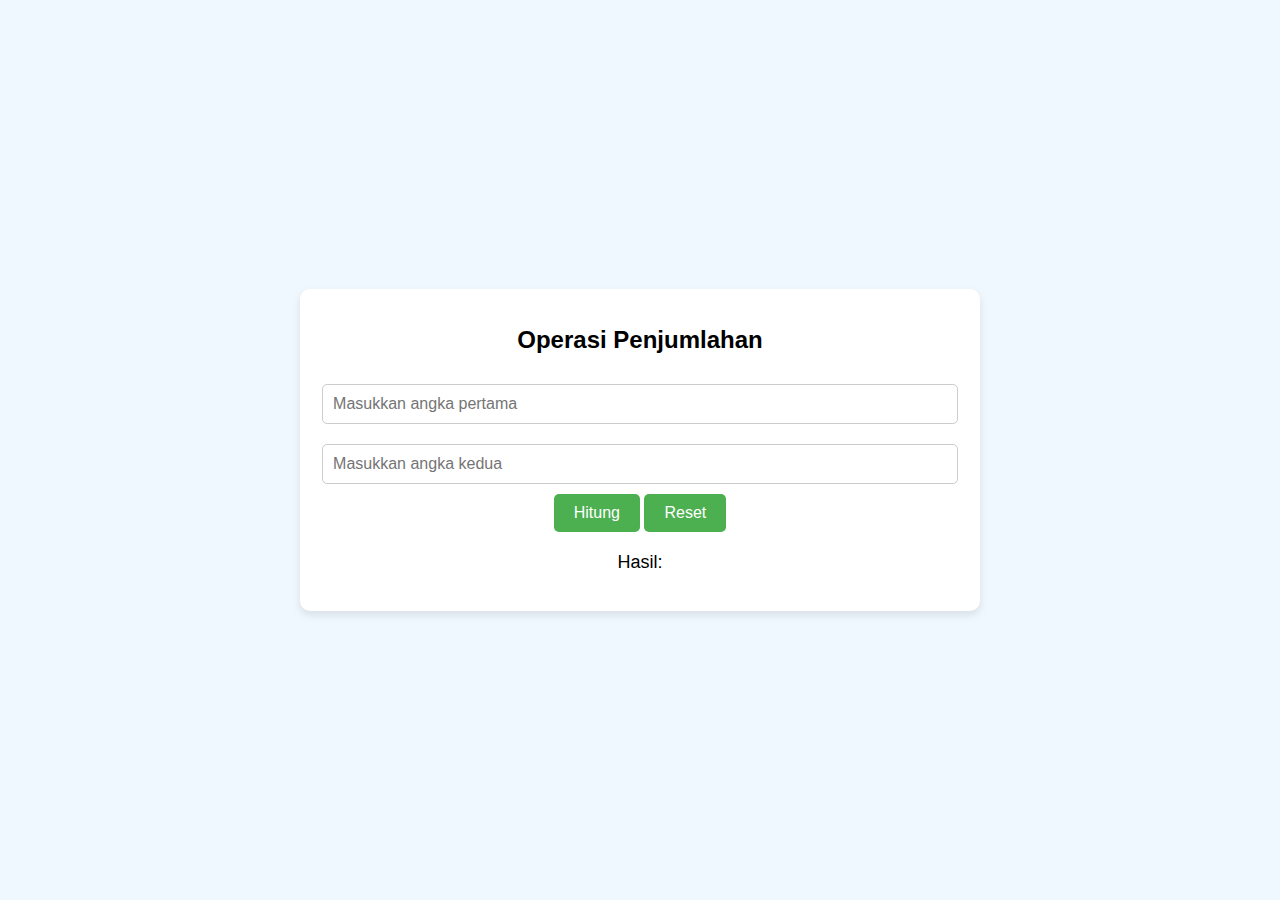
<file: modul2/codelab/index.html>
<!DOCTYPE html>
<html lang="id">
<head>
    <meta charset="UTF-8">
    <meta name="viewport" content="width=device-width, initial-scale=1.0">
    <title>Operasi Penjumlahan</title>
    <link rel="stylesheet" href="styles.css">
</head>
<body>
    <div class="calculator">
        <h1>Operasi Penjumlahan</h1>
        <input type="number" id="num1" placeholder="Masukkan angka pertama">
        <input type="number" id="num2" placeholder="Masukkan angka kedua">
        <button onclick="hitung()">Hitung</button>
        <button onclick="reset()">Reset</button>
        <p id="hasil">Hasil: <span id="result"></span></p>
    </div>

    <script src="script.js"></script>
</body>
</html>
</file>
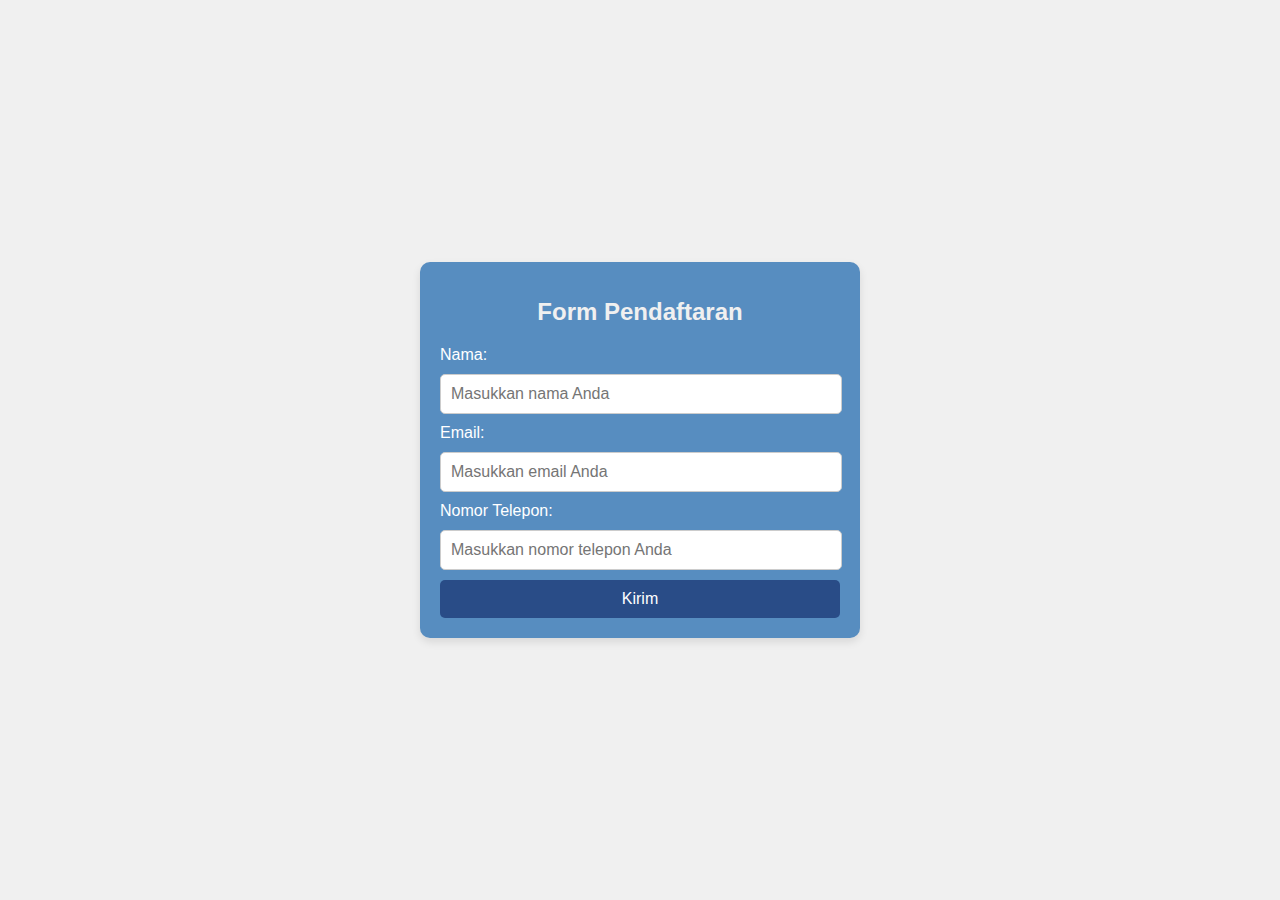
<file: modul2/codelab2/index.html>
<!DOCTYPE html>
<html lang="id">
<head>
    <meta charset="UTF-8">
    <meta name="viewport" content="width=device-width, initial-scale=1.0">
    <title>Form Validation</title>
    <link rel="stylesheet" href="styles.css">
</head>
<body>
    <div class="form-container">
        <h1>Form Pendaftaran</h1>
        <form id="myForm" onsubmit="return validateForm()">
            <label for="name">Nama:</label>
            <input type="text" id="name" name="name" placeholder="Masukkan nama Anda">

            <label for="email">Email:</label>
            <input type="email" id="email" name="email" placeholder="Masukkan email Anda">

            <label for="phone">Nomor Telepon:</label>
            <input type="tel" id="phone" name="phone" placeholder="Masukkan nomor telepon Anda">

            <button type="submit">Kirim</button>
        </form>
    </div>

    <script src="script.js"></script>
</body>
</html>
</file>
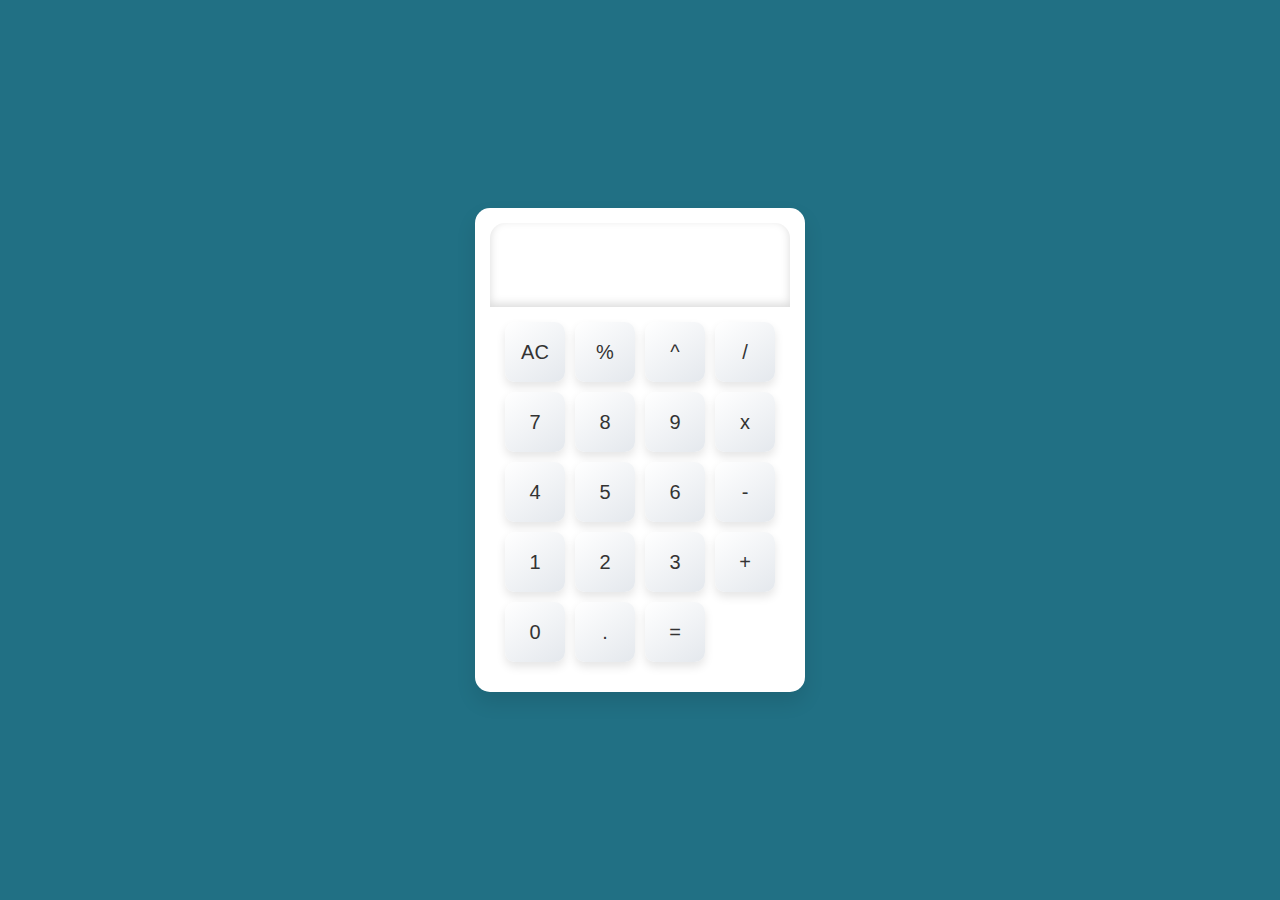
<file: modul2/Tugas1/index.html>
<!DOCTYPE html>
<html lang="id">
<head>
    <meta charset="UTF-8">
    <meta name="viewport" content="width=device-width, initial-scale=1.0">
    <title>Kalkulator Sederhana</title>
    <link rel="stylesheet" href="styles.css">
</head>
<body>
    <div class="calculator">
        <div class="display">
            <input type="text" id="result" disabled>
        </div>
        <div class="buttons">
            <button onclick="clearScreen()">AC</button>
            <button onclick="insert('%')">%</button>
            <button onclick="insert('^')">^</button>
            <button onclick="insert('/')">/</button>
            <button onclick="insert('7')">7</button>
            <button onclick="insert('8')">8</button>
            <button onclick="insert('9')">9</button>
            <button onclick="insert('*')">x</button>
            <button onclick="insert('4')">4</button>
            <button onclick="insert('5')">5</button>
            <button onclick="insert('6')">6</button>
            <button onclick="insert('-')">-</button>
            <button onclick="insert('1')">1</button>
            <button onclick="insert('2')">2</button>
            <button onclick="insert('3')">3</button>
            <button onclick="insert('+')">+</button>
            <button onclick="insert('0')">0</button>
            <button onclick="insert('.')">.</button>
            <button onclick="calculate()">=</button>
        </div>
    </div>
    <script src="script.js"></script>
</body>
</html>
</file>
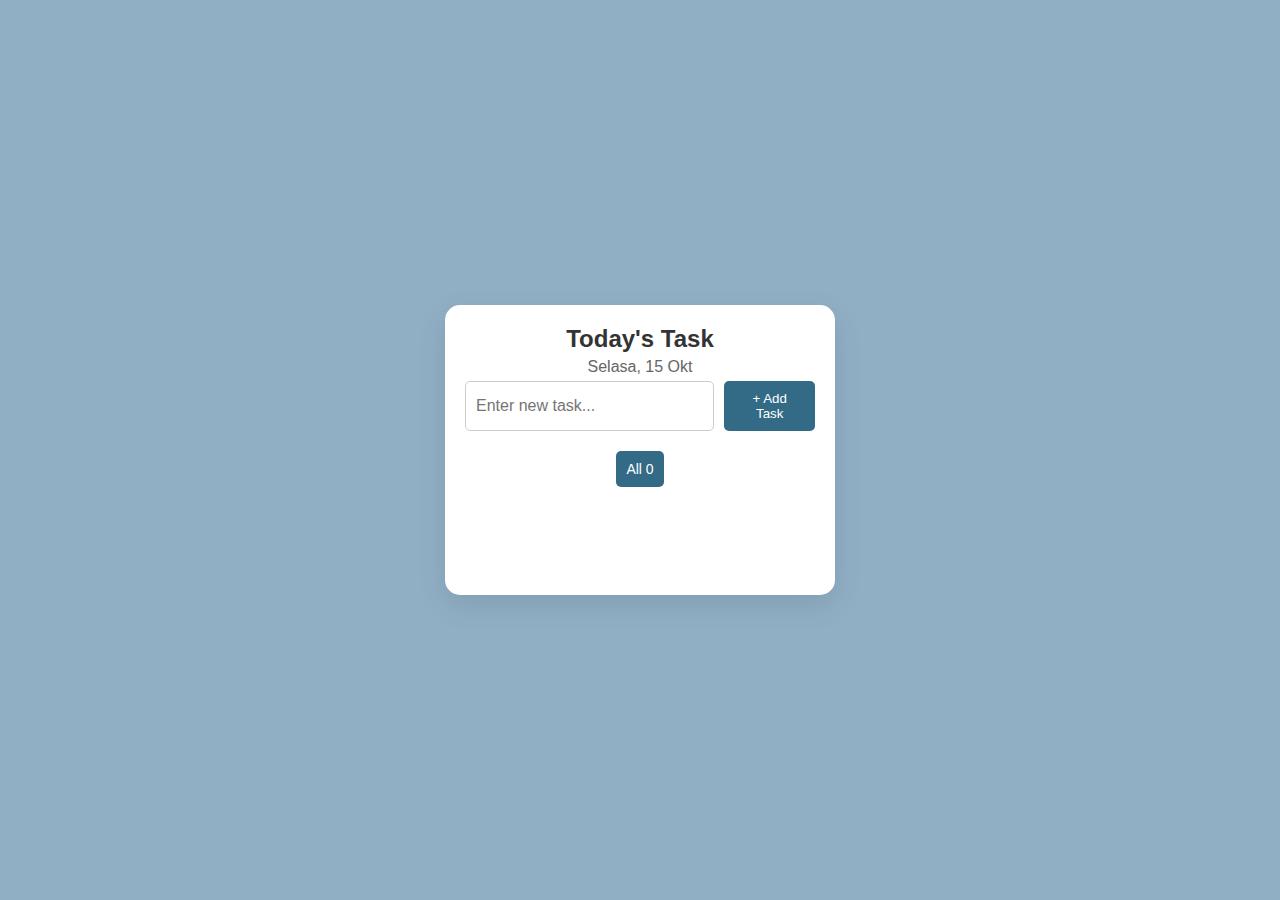
<file: modul2/Tugas2/index.html>
<!DOCTYPE html>
<html lang="en">
<head>
    <meta charset="UTF-8">
    <meta name="viewport" content="width=device-width, initial-scale=1.0">
    <title>Modern To-Do List</title>
    <link rel="stylesheet" href="styles.css">
</head>
<body>
    <div class="todo-container">
        <header>
            <h1>Today's Task</h1>
            <p>Selasa, 15 Okt</p>
            <div class="input-container">
                <input type="text" id="task-input" placeholder="Enter new task...">
                <button id="add-task-btn">+ Add Task</button>
                <button id="update-task-btn" style="display: none;">Update Task</button>
            </div>
        </header>

        <div class="task-status">
            <button class="status-btn active" id="all-btn">All <span id="task-count">0</span></button>
        </div>

        <ul id="task-list">
            <!-- Task items will be added here dynamically -->
        </ul>
    </div>

    <script src="script.js"></script>
</body>
</html>
</file>
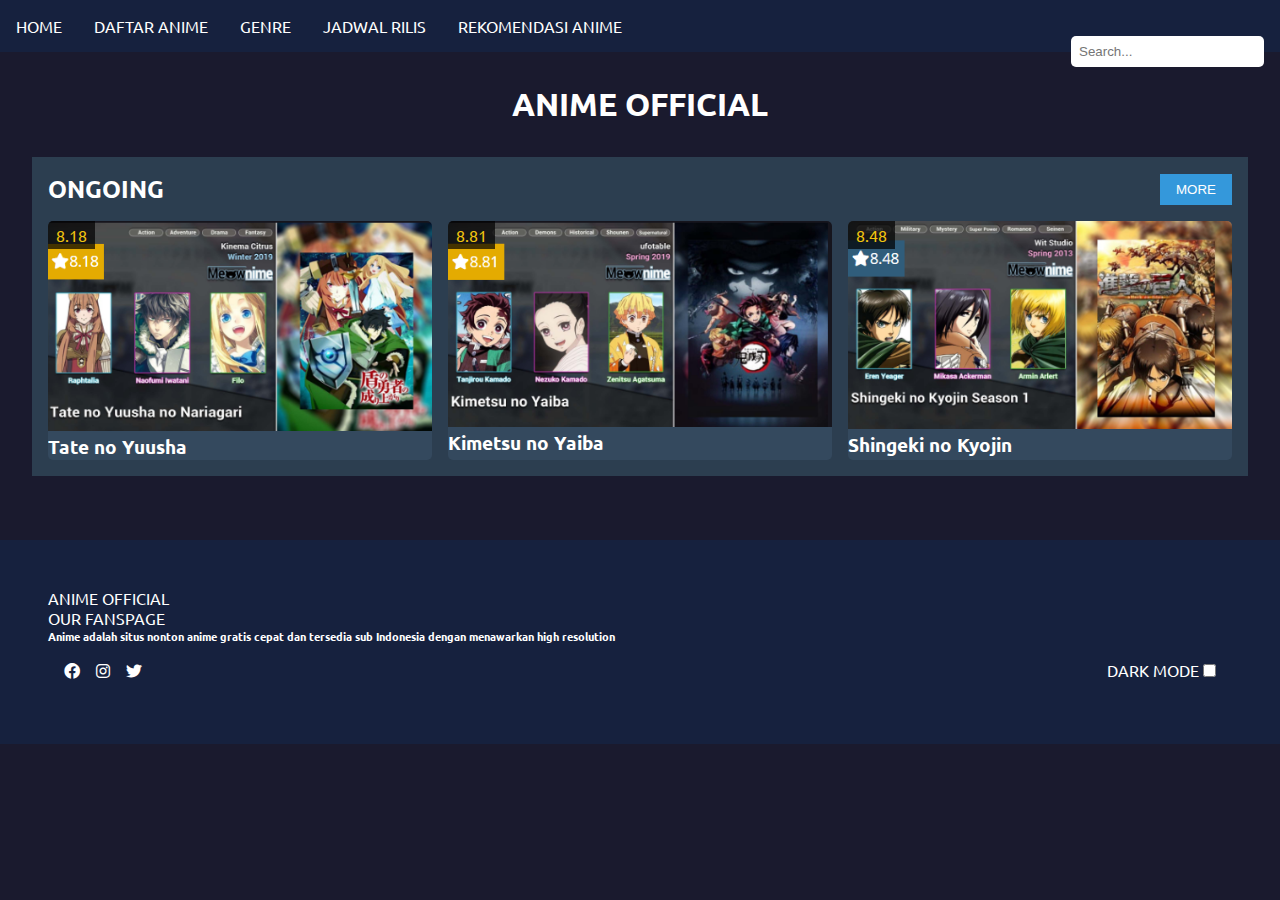
<file: Tugas/tugas.html>
<!DOCTYPE html>
<html lang="en">
<head>
    <meta charset="UTF-8">
    <meta name="viewport" content="width=device-width, initial-scale=1.0">
    <title>Adriyanime Official</title>
    <link rel="stylesheet" href="style.css">
    <link rel="preconnect" href="https://fonts.googleapis.com">
    <link rel="preconnect" href="https://fonts.gstatic.com" crossorigin>
    <link href="https://fonts.googleapis.com/css2?family=Ubuntu:ital,wght@0,300;0,400;0,500;0,700;1,300;1,400;1,500;1,700&display=swap" rel="stylesheet">
    <link href="https://fonts.googleapis.com/css2?family=Poppins:wght@400;600&display=swap" rel="stylesheet"> 
    <link href="https://fonts.googleapis.com/css2?family=Spicy+Rice&family=Ubuntu:ital,wght@0,300;0,400;0,500;0,700;1,300;1,400;1,500;1,700&display=swap" rel="stylesheet">
    <link rel="stylesheet" href="https://cdnjs.cloudflare.com/ajax/libs/font-awesome/6.0.0-beta3/css/all.min.css">
</head>


<body>
    <header>
        <nav>
            <ul>
                <li><a href="#">HOME</a></li>
                <li><a href="#">DAFTAR ANIME</a></li>
                <li><a href="#">GENRE</a></li>
                <li><a href="#">JADWAL RILIS</a></li>
                <li><a href="#">REKOMENDASI ANIME</a></li>
            </ul>
        </nav>
        <div class="search-bar">
            <input type="text" placeholder="Search...">
        </div>
    </header>

    <main>
        <h1>ANIME OFFICIAL</h1>

        <section class="ongoing">
            <div class="ongoing-header">
                <h2>ONGOING</h2>
                <button class="more-button">MORE</button>
            </div>
            <div class="anime-grid">
                
                <div class="anime-card">
                    <a href="https://midori.meownime.io/tate-no-yuusha-no-nariagari-sub-indo">
                        <img src="Tate.png" alt="Tate no Yuusha">
                    </a>
                    <span class="rating">8.18</span>
                    <h3>Tate no Yuusha</h3>
                </div>
                <div class="anime-card">
                    <a href="https://midori.meownime.io/kimetsu-no-yaiba-bd-sub-indo">
                        <img src="kimetsu.png" alt="Kimetsu no Yaiba">
                    </a>
                    <span class="rating">8.81</span>
                    <h3>Kimetsu no Yaiba</h3>
                </div>
                <div class="anime-card">
                    <a href="https://midori.meownime.io/shingeki-no-kyojin-s1-sub-indo">
                        <img src="AOT.png" alt="Shingeki no Kyojin">
                    </a>
                    <span class="rating">8.48</span>
                    <h3>Shingeki no Kyojin</h3>
                </div>
                
                
            </div>
        </section>
    </main>

    <footer>
        <p>ANIME OFFICIAL</p>
        <p>OUR FANSPAGE</p>
        <h6>Anime adalah situs nonton anime gratis cepat dan tersedia sub Indonesia dengan menawarkan high resolution</h6>
        <div class="dark-mode-toggle">
            DARK MODE
            <input type="checkbox" id="darkModeToggle">
        </div>
    

        <div class="social-icons">
            <a href="https://www.facebook.com" target="_blank"><i class="fab fa-facebook"></i></a>
            <a href="https://www.instagram.com" target="_blank"><i class="fab fa-instagram"></i></a>
            <a href="https://www.twitter.com" target="_blank"><i class="fab fa-twitter"></i></a>
        </div>
        
    </footer>
</body>
</html>
</file>
<file: modul2/codelab/styles.css>
body {
    font-family: 'Arial', sans-serif;
    background-color: #f0f8ff;
    display: flex;
    justify-content: center;
    align-items: center;
    height: 100vh;
    margin: 0;
}

.calculator {
    background-color: #ffffff;
    padding: 20px;
    border-radius: 10px;
    box-shadow: 0 4px 8px rgba(0, 0, 0, 0.1);
    text-align: center;
}

.calculator h1 {
    font-size: 24px;
    margin-bottom: 20px;
}

.calculator input {
    width: 96%;
    padding: 10px;
    margin: 10px 0;
    border: 1px solid #ccc;
    border-radius: 5px;
    font-size: 16px;
}

.calculator button {
    padding: 10px 20px;
    background-color: #4caf50;
    color: white;
    border: none;
    border-radius: 5px;
    font-size: 16px;
    cursor: pointer;
}

.calculator button:hover {
    background-color: #45a049;
}

#hasil {
    margin-top: 20px;
    font-size: 18px;
}

#result {
    font-weight: bold;
}
</file>
<file: modul2/codelab2/styles.css>
body {
    font-family: 'Arial', sans-serif;
    background-color: #f0f0f0   ;
    display: flex;
    justify-content: center;
    align-items: center;
    height: 100vh;
    margin: 0;
}

.form-container {
    background-color: #578dc0;
    padding: 20px;
    border-radius: 10px;
    box-shadow: 0 4px 8px rgba(0, 0, 0, 0.1);
    text-align: start;
    width: 100%;
    max-width: 400px;
}

.form-container h1 {
    font-size: 24px;
    margin-bottom: 20px;
    text-align: center;
    color: #f0f0f0;
}

.form-container input {
    width: 95%;
    padding: 10px;
    margin: 10px 0;
    border: 1px solid #ccc;
    border-radius: 5px;
    font-size: 16px;
}

.form-container label{
    color: #ffffff;
}

.form-container button {
    padding: 10px 20px;
    background-color: #294c87;
    color: white;
    border: none;
    border-radius: 5px;
    font-size: 16px;
    cursor: pointer;
    width: 100%;
}

.form-container button:hover {
    background-color: #264478;
}
</file>
<file: modul2/Tugas1/styles.css>
body {
    font-family: 'Arial', sans-serif;
    display: flex;
    justify-content: center;
    align-items: center;
    height: 100vh;
    background-color: #217084;
    margin: 0;
}

.calculator {
    background-color: #ffffff;
    border-radius: 15px;
    box-shadow: 0px 10px 20px rgba(0, 0, 0, 0.1);
    width: 300px; /* Mengecilkan lebar kalkulator */
    padding: 15px;
}

.display {
    background-color: #ffffff;
    border-top-left-radius: 15px;
    border-top-right-radius: 15px;
    padding: 20px;
    box-shadow: inset 0px -3px 10px rgba(0, 0, 0, 0.15);
}

.display input {
    width: 100%;
    font-size: 36px; /* Mengecilkan ukuran teks */
    color: #000000;
    background-color: transparent;
    border: none;
    text-align: right;
    outline: none;
}

.buttons {
    display: grid;
    grid-template-columns: repeat(4, 1fr);
    gap: 10px; /* Mengecilkan jarak antar tombol */
    padding: 15px;
}

button {
    padding: 15px;
    font-size: 20px; /* Mengecilkan ukuran teks tombol */
    height: 60px; /* Mengurangi tinggi tombol */
    background: linear-gradient(145deg, #ffffff, #e4e8ed);
    border: none;
    border-radius: 10px;
    color: #333;
    box-shadow: 0px 5px 10px rgba(0, 0, 0, 0.1);
    cursor: pointer;
    transition: transform 0.2s ease-in-out, box-shadow 0.2s ease-in-out, background 0.2s;
}

button:hover {
    transform: scale(1.05); /* Membuat tombol lebih besar saat dihover */
    box-shadow: 0px 8px 15px rgba(0, 0, 0, 0.15);
}

button:active {
    transform: scale(0.95); /* Sedikit mengecil saat diklik */
    background-color: #cfd3d7;
}

button.operation {
    background-color: #007bff;
    color: white;
    font-weight: bold;
    background: linear-gradient(145deg, #007bff, #0056b3);
}

button.operation:hover {
    background-color: #0056b3;
}

button.clear {
    background-color: #ff5252;
    color: white;
    font-weight: bold;
    background: linear-gradient(145deg, #ff5252, #d32f2f);
}

button.clear:hover {
    background-color: #d32f2f;
}

button.equal {
    background-color: #28a745;
    color: white;
    font-weight: bold;
    grid-column: span 2; /* Membuat tombol "=" lebih lebar */
    background: linear-gradient(145deg, #28a745, #1e7e34);
}

button.equal:hover {
    background-color: #1e7e34;
}

/* Styling tombol angka untuk modernisasi */
button.number {
    background-color: #f0f4f8;
    color: #333;
    font-weight: bold;
    background: linear-gradient(145deg, #f0f4f8, #dce4ec);
}

button.number:hover {
    background-color: #dce4ec;
}
</file>
<file: modul2/Tugas2/styles.css>
body {
    font-family: 'Arial', sans-serif;
    background-color: #90AFC5;
    display: flex;
    justify-content: center;
    align-items: center;
    height: 100vh;
    margin: 0;
}

.todo-container {
    background-color: white;
    border-radius: 15px;
    padding: 20px;
    box-shadow: 0px 10px 30px rgba(0, 0, 0, 0.1);
    width: 350px;
    height: 250px;
    transition: all ease-in-out 0.5s;
    overflow: hidden;
}

.todo-container:hover {
    width: 390px;
    height: 290px;
}

header {
    text-align: center;
    margin-bottom: 20px;
}

header h1 {
    margin: 0;
    font-size: 24px;
    color: #333;
}

header p {
    margin: 5px 0;
    color: #666;
}

.input-container {
    display: flex;
    justify-content: center;
    margin-bottom: 15px;
}

#task-input {
    width: 70%;
    padding: 10px;
    border: 1px solid #ccc;
    border-radius: 5px;
    margin-right: 10px;
    font-size: 16px;
}

#add-task-btn {
    background-color: #336B87;
    color: white;
    border: none;
    padding: 10px 15px;
    border-radius: 5px;
    cursor: pointer;
    transition: background-color 0.3s;
}

#add-task-btn:hover {
    background-color: #28546a;
}

#update-task-btn {
    background-color: #336B87;
    color: white;
    border: none;
    padding: 10px 15px;
    border-radius: 5px;
    cursor: pointer;
    transition: background-color 0.3s;
}

#update-task-btn:hover {
    background-color: #28546a;
}

.task-status {
    display: flex;
    justify-content: space-around;
    margin-bottom: 20px;
}

.status-btn {
    background-color: #f0f0f0;
    border: none;
    padding: 10px;
    border-radius: 5px;
    font-size: 14px;
    cursor: pointer;
}

.status-btn.active {
    background-color: #336B87;
    color: white;
    cursor: pointer;
}

.status-btn.active:hover {
    background-color: #28546a;
}

#task-list {
    list-style: none;
    padding: 0;
    margin: 0;
    max-height: 200px; /* Batasi ketinggian maksimal daftar task */
    overflow-y: auto;
}

.task-item {
    background-color: #e0f7fa;
    margin-bottom: 10px; /* Sesuaikan margin untuk setiap item */
    padding: 10px;
    border-radius: 10px;
    display: flex;
    justify-content: space-between;
    align-items: center;
    box-shadow: 0px 5px 10px rgba(0, 0, 0, 0.1);
    word-wrap: break-word; /* Mencegah teks melampaui lebar box */
}

.task-item.done .task-title {
    text-decoration: line-through;
    color: #999;
}

.task-item button {
    background-color: #336B87;
    color: white;
    border: none;
    padding: 5px 10px;
    border-radius: 5px;
    cursor: pointer;
}

.task-item button:hover {
    background-color: #28546a;
}

.edit-btn, .delete-btn {
    margin-left: 5px;
}
</file>
<file: Tugas/style.css>
/* Reset default styles */
* {
    margin: 0;
    padding: 0;
    box-sizing: border-box;
}


/* Set dark background and text color */
body {
    font-family: ubuntu;
    background-color: #1a1a2e;
    color: #ffffff;
}

/* Header styles */
header {
    background-color: #16213e;
    padding: 1rem;
    font-family: 'ubuntu'
}

nav ul {
    display: flex;
    list-style-type: none;
}

nav ul li {
    margin-right: 2rem;
}

nav ul li a {
    color: #ffffff;
    text-decoration: none;
}

nav ul li a:hover {
    color: #3498db;
}

/* Search bar styles */
.search-bar {
    float: right;
}

.search-bar input {
    padding: 0.5rem;
    border-radius: 5px;
    border: none;
}

/* Main content styles */
main {
    padding: 2rem;
}

h1 {
    text-align: center;
    margin-bottom: 2rem;
}

/* Ongoing section styles */
.ongoing {
    background-color: #2c3e50;
    padding: 1rem;
    margin-bottom: 2rem;
}


.ongoing-header {
    display: flex;
    justify-content: space-between;
    align-items: center;
    margin-bottom: 1rem;
}

.more-button {
    background-color: #3498db;
    color: #ffffff;
    border: none;
    padding: 0.5rem 1rem;
    cursor: pointer;
}

.more-button:hover{
    color:#1a1a2e;
}

/* Anime grid styles */
.anime-grid {
    display: grid;
    grid-template-columns: repeat(auto-fill, minmax(350px, 1fr));
    gap: 1rem;
    cursor: pointer;
}
    

.anime-card {
    background-color: #34495e;
    border-radius: 5px;
    overflow: hidden;
    position: relative;
}

.anime-card img:hover{
    width: 150%;
    
}

.anime-card img{
    width: 100%;
    height: auto;
    transition: all ease-in-out 0.5s;
}


.anime-card .rating {
    background-color: rgba(0, 0, 0, 0.7);
    color: #f1c40f;
    padding: 0.25rem 0.5rem;
    position: absolute;
    top: 0;
    left: 0;
}

/* Footer styles */

footer {
    background-color: #16213e;
    padding: 3rem;
    text-align: left;
}

.social-icons {
    display: flex;
    gap: 1rem; /* Menambahkan jarak antar ikon */
    padding: 1rem;
}

.social-icons a {
    color: #ffffff;
    font-size: 1rem; /* Mengatur ukuran ikon */
    text-decoration: none;
}

.social-icons a:hover {
    color: #3498db; /* Warna saat di-hover */
}

.dark-mode-toggle {
    float: right;
    padding: 1rem;
}
</file>
